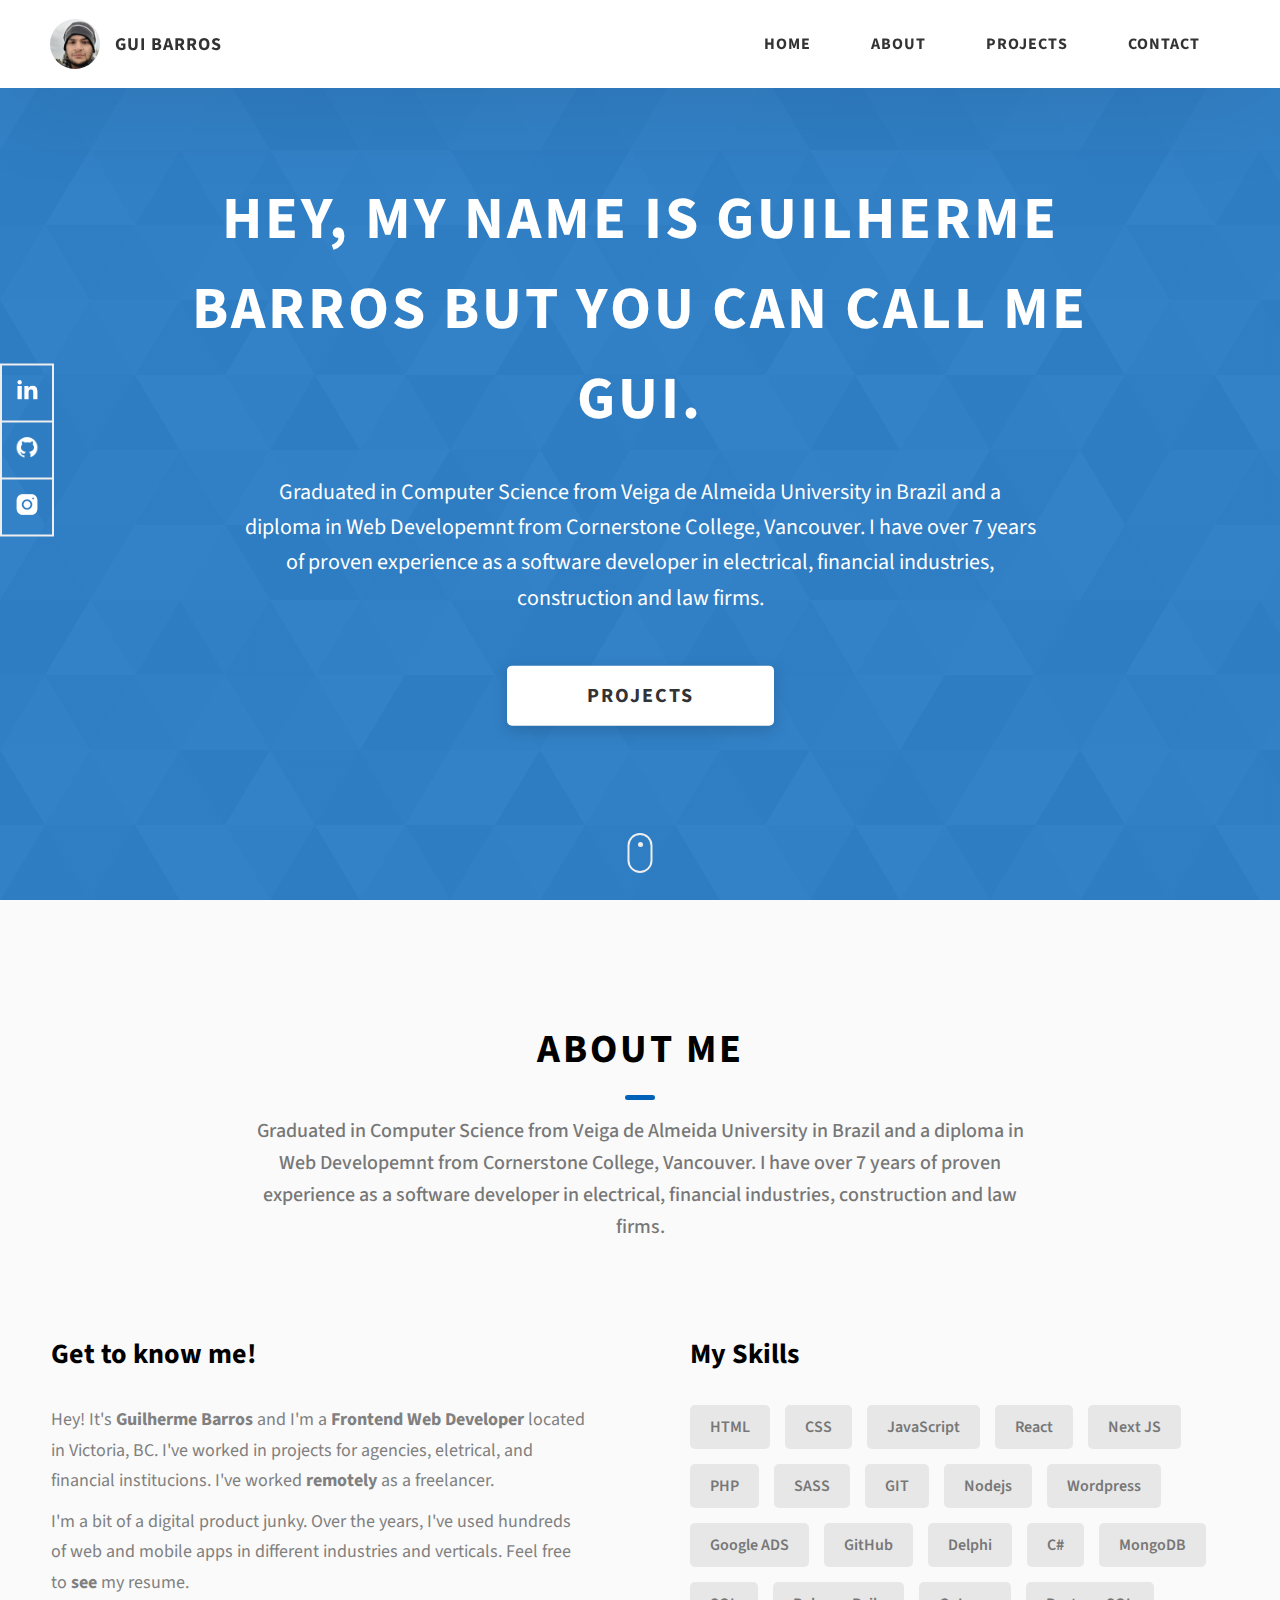
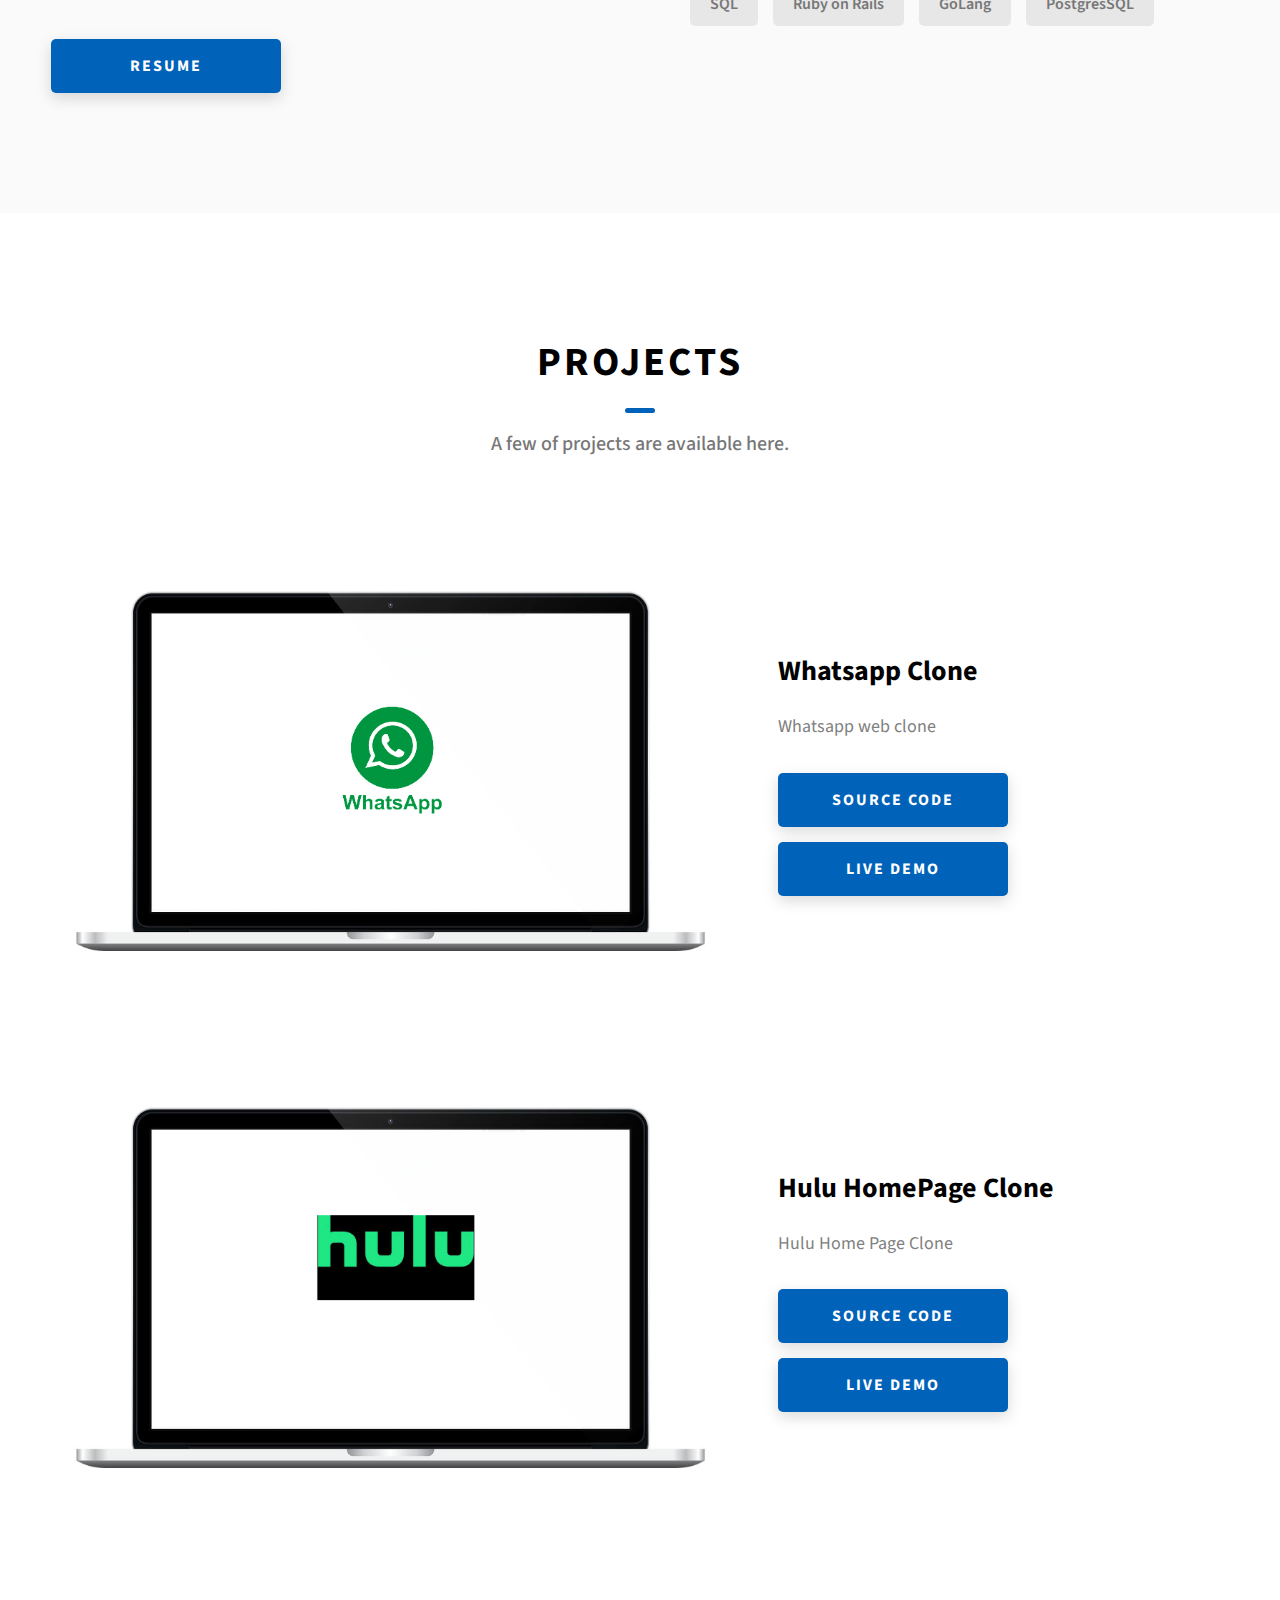
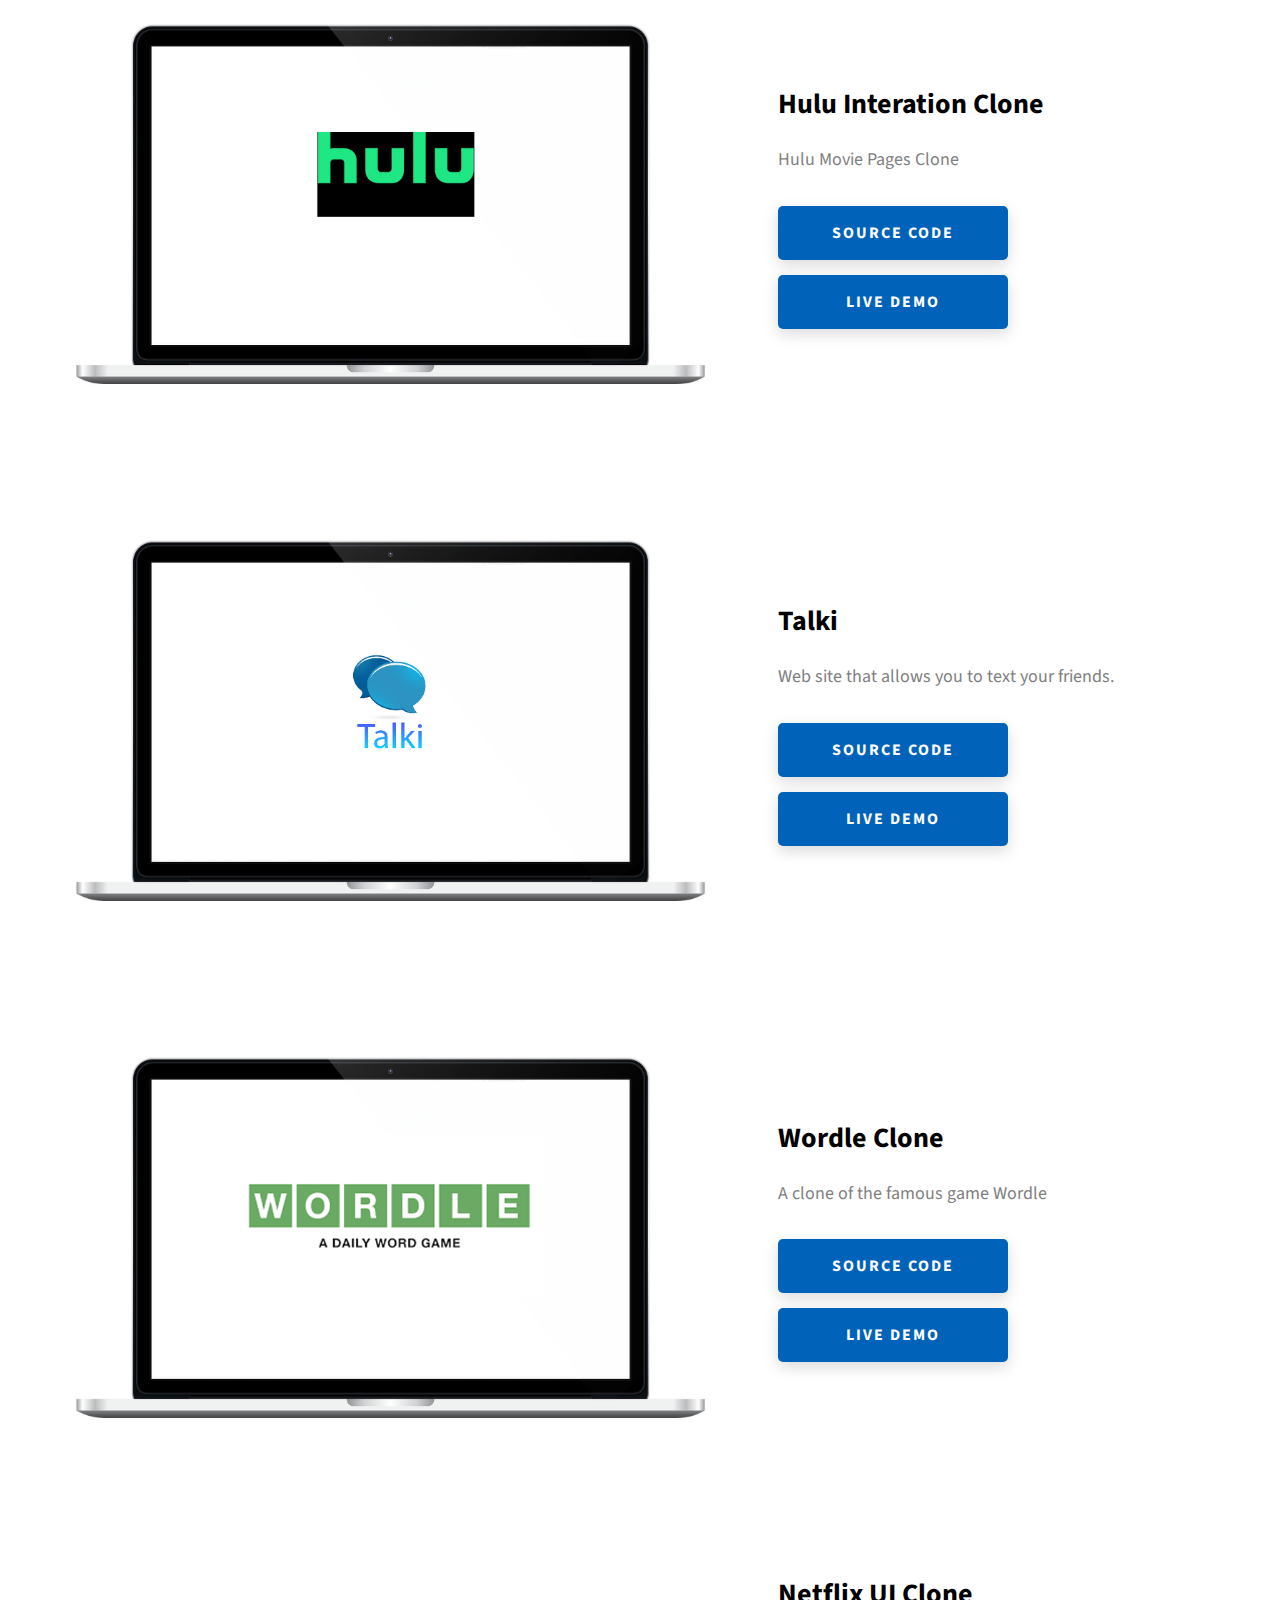
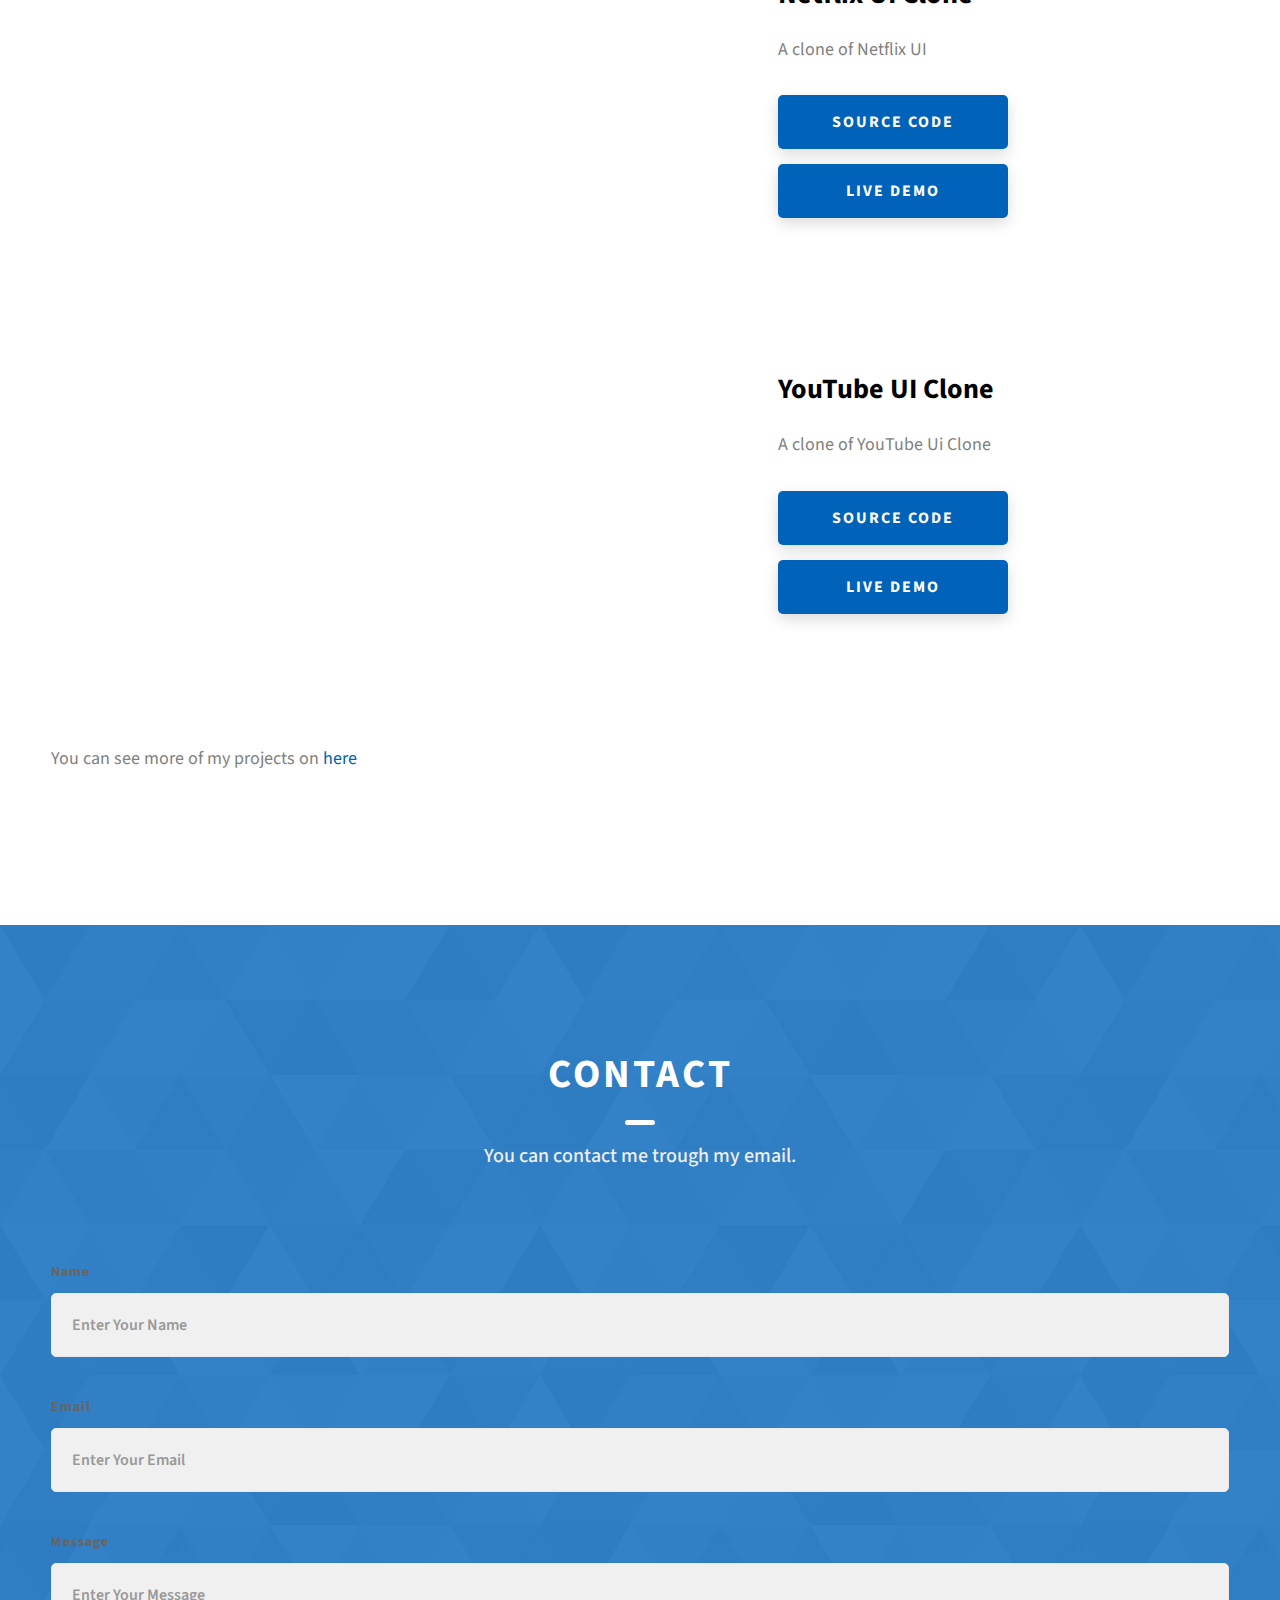
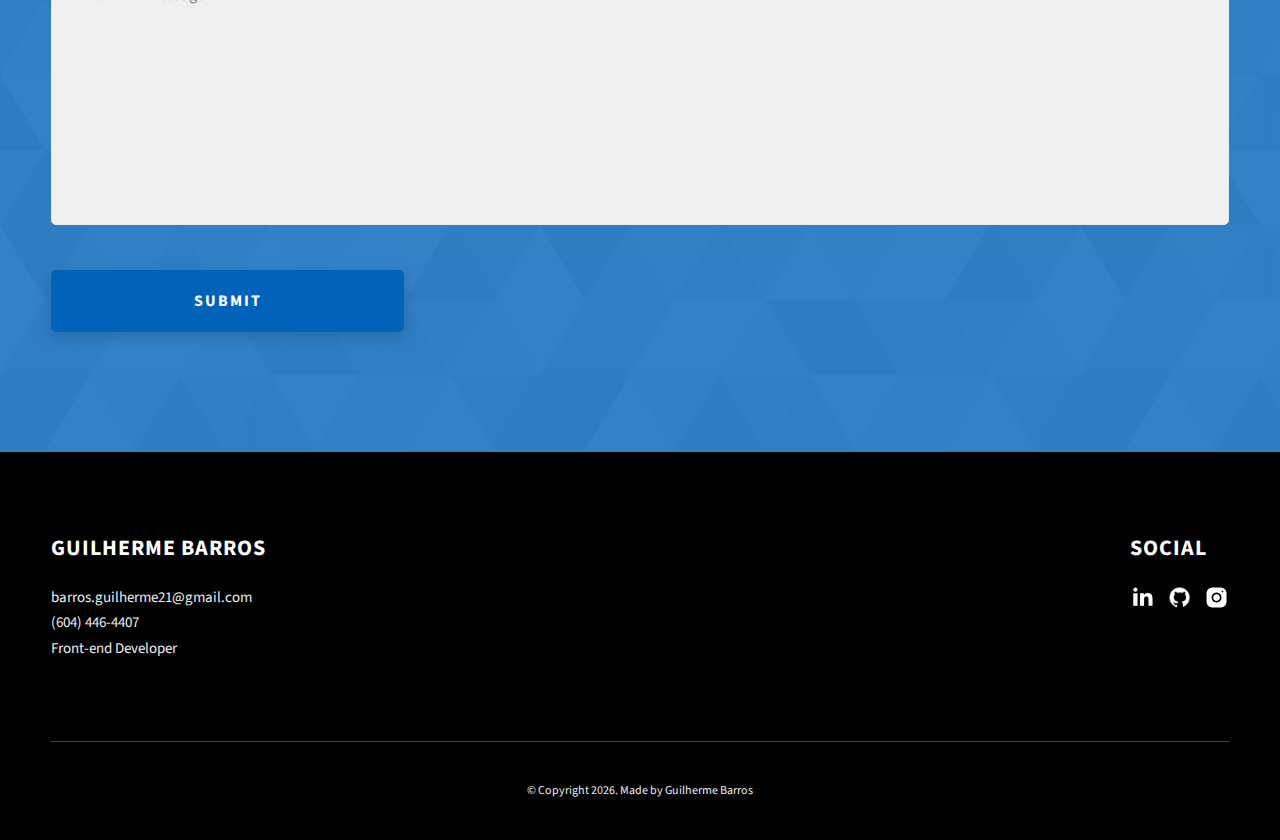
<file: index.html>
<!DOCTYPE html>
<html lang="en">

<head>
  <meta charset="UTF-8" />
  <meta name="viewport" content="width=device-width, initial-scale=1.0" />
  <meta http-equiv="X-UA-Compatible" content="ie=edge" />
  <title>Gui Barros Portfolio</title>
  <meta name="description" content="Gui Barros Portfolio" />
  <script async src="https://pagead2.googlesyndication.com/pagead/js/adsbygoogle.js?client=ca-pub-7949593368110757"
     crossorigin="anonymous"></script>

  <link rel="stylesheet" href="css/style.css" />

  <link rel="preconnect" href="https://fonts.googleapis.com" />
  <link rel="preconnect" href="https://fonts.gstatic.com" crossorigin />
  <link href="https://fonts.googleapis.com/css2?family=Source+Sans+Pro:wght@400;600;700;900&display=swap"
    rel="stylesheet" />
</head>

<body>
  <header class="header">
    <div class="header__content">
      <div class="header__logo-container">
        <div class="header__logo-img-cont">
          <img src="./assets/jpeg/me.jpg" alt="GB" class="header__logo-img" />
        </div>
        <span class="header__logo-sub">Gui Barros</span>
      </div>

      <div class="header__main">
        <ul class="header__links">
          <li class="header__link-wrapper">
            <a href="#home" class="header__link"> Home </a>
          </li>
          <li class="header__link-wrapper">
            <a href="#about" class="header__link">About </a>
          </li>
          <li class="header__link-wrapper">
            <a href="#projects" class="header__link">
              Projects
            </a>
          </li>
          <li class="header__link-wrapper">
            <a href="#contact" class="header__link"> Contact </a>
          </li>
        </ul>
        <div class="header__main-ham-menu-cont">
          <img src="./assets/svg/ham-menu.svg" alt="hamburger menu" class="header__main-ham-menu" />
          <img src="./assets/svg/ham-menu-close.svg" alt="hamburger menu close"
            class="header__main-ham-menu-close d-none" />
        </div>
      </div>
    </div>

    <div class="header__sm-menu">
      <div class="header__sm-menu-content">
        <ul class="header__sm-menu-links">
          <li class="header__sm-menu-link">
            <a href="./index.html"> Home </a>
          </li>

          <li class="header__sm-menu-link">
            <a href="#about"> About </a>
          </li>

          <li class="header__sm-menu-link">
            <a href="#projects"> Projects </a>
          </li>

          <li class="header__sm-menu-link">
            <a href="#contact"> Contact </a>
          </li>
        </ul>
      </div>
    </div>
  </header>
  <section class="home-hero" id="home">
    <div class="home-hero__content">
      <h1 class="heading-primary">Hey, My name is Guilherme Barros but you can call me Gui.</h1>
      <div class="home-hero__info">
        <p class="text-primary">
          Graduated in Computer Science from Veiga de Almeida University in Brazil and a diploma in Web Developemnt from
          Cornerstone College, Vancouver.
          I have over 7 years of proven experience as a software developer in electrical, financial industries,
          construction and law firms.
        </p>
      </div>
      <div class="home-hero__cta">
        <a href="./#projects" class="btn btn--bg">Projects</a>
      </div>
    </div>
    <div class="home-hero__socials">
      <div class="home-hero__social">
        <a href="https://www.linkedin.com/in/guilherme-barros-ab4312137/" class="home-hero__social-icon-link">
          <img src="./assets/png/linkedin-ico.png" alt="icon" class="home-hero__social-icon" />
        </a>
      </div>
      <div class="home-hero__social">
        <a href="https://github.com/GuiBarros21" class="home-hero__social-icon-link">
          <img src="./assets/png/github-ico.png" alt="icon" class="home-hero__social-icon" />
        </a>
      </div>


      <div class="home-hero__social">
        <a href="https://www.instagram.com/guilhermefebarros/"
          class="home-hero__social-icon-link home-hero__social-icon-link--bd-none">
          <img src="./assets/png/insta-ico.png" alt="icon" class="home-hero__social-icon" />
        </a>
      </div>
    </div>
    <div class="home-hero__mouse-scroll-cont">
      <div class="mouse"></div>
    </div>
  </section>
  <section id="about" class="about sec-pad">
    <div class="main-container">
      <h2 class="heading heading-sec heading-sec__mb-med">
        <span class="heading-sec__main">About Me</span>
        <span class="heading-sec__sub">
          Graduated in Computer Science from Veiga de Almeida University in Brazil and a diploma in Web Developemnt from
          Cornerstone College, Vancouver.
          I have over 7 years of proven experience as a software developer in electrical, financial industries,
          construction and law firms.
        </span>
      </h2>
      <div class="about__content">
        <div class="about__content-main">
          <h3 class="about__content-title">Get to know me!</h3>
          <div class="about__content-details">
            <p class="about__content-details-para">
              Hey! It's
              <strong>Guilherme Barros </strong>
              and I'm a <strong> Frontend Web Developer </strong> located in
              Victoria, BC. I've worked in
              projects for agencies, eletrical, and financial institucions. I've worked <strong>remotely </strong>
              as a freelancer.
            </p>
            <p class="about__content-details-para">
              I'm a bit of a digital product junky. Over the years, I've used
              hundreds of web and mobile apps in different industries and
              verticals. Feel free to
              <strong>see</strong> my resume.
            </p>
          </div>
          <a href="./Resume.pdf" target="_blank" class="btn btn--med btn--theme dynamicBgClr">Resume</a>
        </div>
        
        <div class="about__content-skills">
          <h3 class="about__content-title">My Skills</h3>
          <div class="skills">
            <div class="skills__skill">HTML</div>
            <div class="skills__skill">CSS</div>
            <div class="skills__skill">JavaScript</div>
            <div class="skills__skill">React</div>
            <div class="skills__skill">Next JS</div>
            <div class="skills__skill">PHP</div>
            <div class="skills__skill">SASS</div>
            <div class="skills__skill">GIT</div>
            <div class="skills__skill">Nodejs</div>
            <div class="skills__skill">Wordpress</div>
            <div class="skills__skill">Google ADS</div>
            <div class="skills__skill">GitHub</div>
            <div class="skills__skill">Delphi</div>
            <div class="skills__skill">C#</div>
            <div class="skills__skill">MongoDB</div>
            <div class="skills__skill">SQL</div>
            <div class="skills__skill">Ruby on Rails</div>
            <div class="skills__skill">GoLang</div>
            <div class="skills__skill">PostgresSQL</div>
          </div>
        </div>
      </div>
    </div>
  </section>
  <section id="projects" class="projects sec-pad">
    <div class="main-container">
      <h2 class="heading heading-sec heading-sec__mb-bg">
        <span class="heading-sec__main">Projects</span>
        <span class="heading-sec__sub">
          A few of projects are available here.
        </span>
      </h2>

      <div class="projects__content">
        <div class="projects__row">
          <div class="projects__row-img-cont">
            <img src="./assets/jpeg/whatsapp.jpg" alt="Software Screenshot" class="projects__row-img" loading="lazy" />
          </div>
          <div class="projects__row-content">
            <h3 class="projects__row-content-title">Whatsapp Clone</h3>
            <p class="projects__row-content-desc">
              Whatsapp web clone
            </p>
            <a href="https://github.com/GuiBarros21/whatsapp-2.0" class="btn btn--med btn--theme dynamicBgClr"
              target="_blank">Source Code</a><br>
            <a href="https://whatsapp-2-0-jegkj4m9f-guibarros21.vercel.app/"
              class="btn btn--med btn--theme dynamicBgClr" target="_blank">Live Demo</a>
          </div>
        </div>

        <div class="projects__content">
          <div class="projects__row">
            <div class="projects__row-img-cont">
              <img src="./assets/jpeg/hulu.jpg" alt="Software Screenshot" class="projects__row-img" loading="lazy" />
            </div>
            <div class="projects__row-content">
              <h3 class="projects__row-content-title">Hulu HomePage Clone</h3>
              <p class="projects__row-content-desc">
                Hulu Home Page Clone
              </p>
              <a href="https://github.com/GuiBarros21/Hulu-HomePage" class="btn btn--med btn--theme dynamicBgClr"
                target="_blank">Source Code</a><br>
              <a href="https://hulu-home-page.vercel.app/" class="btn btn--med btn--theme dynamicBgClr"
                target="_blank">Live Demo</a>
            </div>
          </div>

          <div class="projects__content">
            <div class="projects__row">
              <div class="projects__row-img-cont">
                <img src="./assets/jpeg/hulu.jpg" alt="Software Screenshot" class="projects__row-img" loading="lazy" />
              </div>
              <div class="projects__row-content">
                <h3 class="projects__row-content-title">Hulu Interation Clone</h3>
                <p class="projects__row-content-desc">
                  Hulu Movie Pages Clone
                </p>
                <a href="https://github.com/GuiBarros21/hulu-clone" class="btn btn--med btn--theme dynamicBgClr"
                  target="_blank">Source Code</a><br>
                <a href="https://hulu-clone-one-black.vercel.app" class="btn btn--med btn--theme dynamicBgClr"
                  target="_blank">Live
                  Demo</a>
              </div>
            </div>

            <div class="projects__content">
              <div class="projects__row">
                <div class="projects__row-img-cont">
                  <img src="./assets/jpeg/talki.jpg" alt="Software Screenshot" class="projects__row-img"
                    loading="lazy" />
                </div>
                <div class="projects__row-content">
                  <h3 class="projects__row-content-title">Talki</h3>
                  <p class="projects__row-content-desc">
                    Web site that allows you to text your friends.
                  </p>
                  <a href="https://github.com/GuiBarros21/Talki" class="btn btn--med btn--theme dynamicBgClr"
                    target="_blank">Source Code</a><br>
                  <a href="https://talki-beta.vercel.app/login" class="btn btn--med btn--theme dynamicBgClr"
                    target="_blank">Live
                    Demo</a>
                </div>
              </div>

              <div class="projects__content">
                <div class="projects__row">
                  <div class="projects__row-img-cont">
                    <img src="./assets/jpeg/wordle.jpg" alt="Software Screenshot" class="projects__row-img"
                      loading="lazy" />
                  </div>
                  <div class="projects__row-content">
                    <h3 class="projects__row-content-title">Wordle Clone</h3>
                    <p class="projects__row-content-desc">
                      A clone of the famous game Wordle
                    </p>
                    <a href="https://github.com/GuiBarros21/Wordle-Clone" class="btn btn--med btn--theme dynamicBgClr"
                      target="_blank">Source
                      Code</a><br>
                    <a href="https://wordle-clone-ivory.vercel.app" class="btn btn--med btn--theme dynamicBgClr"
                      target="_blank">Live
                      Demo</a>
                  </div>
                </div>

                <div class="projects__content">
                  <div class="projects__row">
                    <div class="projects__row-img-cont">
                      <img src="./assets/jpeg/netflix.jpg" alt="Software Screenshot" class="projects__row-img"
                        loading="lazy" />
                    </div>
                    <div class="projects__row-content">
                      <h3 class="projects__row-content-title">Netflix UI Clone</h3>
                      <p class="projects__row-content-desc">
                        A clone of Netflix UI
                      </p>
                      <a href="https://github.com/GuiBarros21/netflix-ui-clone"
                        class="btn btn--med btn--theme dynamicBgClr" target="_blank">Source
                        Code</a><br>
                      <a href="https://netflix-ui-clone-psi.vercel.app/" class="btn btn--med btn--theme dynamicBgClr"
                        target="_blank">Live
                        Demo</a>
                    </div>
                  </div>

                  <div class="projects__content">
                    <div class="projects__row">
                      <div class="projects__row-img-cont">
                        <img src="./assets/jpeg/youtube.jpg" alt="Software Screenshot" class="projects__row-img"
                          loading="lazy" />
                      </div>
                      <div class="projects__row-content">
                        <h3 class="projects__row-content-title">YouTube UI Clone</h3>
                        <p class="projects__row-content-desc">
                          A clone of YouTube Ui Clone
                        </p>
                        <a href="https://github.com/GuiBarros21/Youtube-ui-clone"
                          class="btn btn--med btn--theme dynamicBgClr" target="_blank">Source
                          Code</a><br>
                        <a href="https://guibarros21.github.io/Youtube-ui-clone/"
                          class="btn btn--med btn--theme dynamicBgClr" target="_blank">Live
                          Demo</a>
                      </div>
                    </div>
                    <p class="projects__row-content-desc">You can see more of my projects on <a class="contact__porftifolio" href="
                      https://github.com/GuiBarros21">here</a></p>
                  </div>
                </div>
  </section>
  <section id="contact" class="contact sec-pad dynamicBg">
    <div class="main-container">
      <h2 class="heading heading-sec heading-sec__mb-med">
        <span class="heading-sec__main heading-sec__main--lt">Contact</span>
        <span class="heading-sec__sub heading-sec__sub--lt">
          You can contact me trough my email.
        </span>
      </h2>
      <div class="contact__form-container">
        <form action="mailto:barros.guilherme21@gmail.com" method="post" class="contact__form">
          <div class="contact__form-field">
            <label class="contact__form-label" for="name">Name</label>
            <input required placeholder="Enter Your Name" type="text" class="contact__form-input" name="name"
              id="name" />
          </div>
          <div class="contact__form-field">
            <label class="contact__form-label" for="email">Email</label>
            <input required placeholder="Enter Your Email" type="text" class="contact__form-input" name="email"
              id="email" />
          </div>
          <div class="contact__form-field">
            <label class="contact__form-label" for="message">Message</label>
            <textarea required cols="30" rows="10" class="contact__form-input" placeholder="Enter Your Message"
              name="message" id="message"></textarea>
          </div>
          <button class="btn btn--theme contact__btn" id="contact__">
            Submit
          </button>
        </form>
      </div>
    </div>
  </section>
  <footer class="main-footer">
    <div class="main-container">
      <div class="main-footer__upper">
        <div class="main-footer__row main-footer__row-1">
          <h2 class="heading heading-sm main-footer__heading-sm">
            <span>Social</span>
          </h2>
          <div class="main-footer__social-cont">
            <a target="_blank" rel="noreferrer" href="https://www.linkedin.com/in/guilherme-barros-ab4312137/">
              <img class="main-footer__icon" src="./assets/png/linkedin-ico.png" alt="icon" />
            </a>
            <a target="_blank" rel="noreferrer" href="https://github.com/GuiBarros21">
              <img class="main-footer__icon" src="./assets/png/github-ico.png" alt="icon" />
            </a>
            <a target="_blank" rel="noreferrer" href="https://www.instagram.com/guilhermefebarros/">
              <img class="main-footer__icon main-footer__icon--mr-none" src="./assets/png/insta-ico.png" alt="icon" />
            </a>
          </div>
        </div>
        <div class="main-footer__row main-footer__row-2">
          <h4 class="heading heading-sm text-lt">Guilherme Barros <br>
          </h4>
          <p class="main-footer__short-desc">
            barros.guilherme21@gmail.com<br>
            (604) 446-4407<br>
            Front-end Developer
          </p>
        </div>
      </div>
      <div class="main-footer__lower">
        &copy; Copyright <span id="year"></span>. Made by Guilherme Barros
      </div>
    </div>
  </footer>
  <script src="./index.js"></script>
  <script>
    
    const year = new Date().getFullYear();
    document.getElementById('year').textContent = year;
  </script>
</body>

</html>
</file>
<file: css/style.css>
*,
*::after,
*::before {
  margin: 0;
  padding: 0;
  box-sizing: inherit;
  font-family: inherit; }

html {
  font-size: 62.5%;
  scroll-behavior: smooth; }
  @media only screen and (max-width: 75em) {
    html {
      font-size: 59%; } }
  @media only screen and (max-width: 56.25em) {
    html {
      font-size: 56%; } }
  @media only screen and (min-width: 112.5em) {
    html {
      font-size: 65%; } }

body {
  box-sizing: border-box;
  position: relative;
  line-height: 1.5;
  font-family: sans-serif;
  overflow-x: hidden;
  overflow-y: scroll;
  font-family: 'Source Sans Pro', sans-serif; }

a {
  text-decoration: none;
  color: inherit; }

li {
  list-style: none; }

input:focus,
button:focus,
a:focus,
textarea:focus {
  outline: none; }

button {
  border: none;
  cursor: pointer; }

textarea {
  resize: none; }

.heading-primary {
  font-size: 6rem;
  text-transform: uppercase;
  letter-spacing: 3px;
  text-align: center; }
  @media only screen and (max-width: 37.5em) {
    .heading-primary {
      font-size: 4.5rem; } }

.heading-sec__mb-bg {
  margin-bottom: 11rem; }
  @media only screen and (max-width: 56.25em) {
    .heading-sec__mb-bg {
      margin-bottom: 8rem; } }

.heading-sec__mb-med {
  margin-bottom: 9rem; }
  @media only screen and (max-width: 56.25em) {
    .heading-sec__mb-med {
      margin-bottom: 8rem; } }

.heading-sec__main {
  display: block;
  font-size: 4rem;
  text-transform: uppercase;
  letter-spacing: 1px;
  letter-spacing: 3px;
  text-align: center;
  margin-bottom: 3.5rem;
  position: relative; }
  .heading-sec__main--lt {
    color: #fff; }
    .heading-sec__main--lt::after {
      content: '';
      background: #fff !important; }
  .heading-sec__main::after {
    content: '';
    position: absolute;
    top: calc(100% + 1.5rem);
    height: 5px;
    width: 3rem;
    background: #0062b9;
    left: 50%;
    transform: translateX(-50%);
    border-radius: 5px; }
    @media only screen and (max-width: 37.5em) {
      .heading-sec__main::after {
        top: calc(100% + 1.2rem); } }

.heading-sec__sub {
  display: block;
  text-align: center;
  color: #777;
  font-size: 2rem;
  font-weight: 500;
  max-width: 80rem;
  margin: auto;
  line-height: 1.6; }
  @media only screen and (max-width: 37.5em) {
    .heading-sec__sub {
      font-size: 1.8rem; } }
  .heading-sec__sub--lt {
    color: #eee; }

.heading-sm {
  font-size: 2.2rem;
  text-transform: uppercase;
  letter-spacing: 1px; }

.main-container {
  max-width: 120rem;
  margin: auto;
  width: 92%; }

.btn {
  background: #fff;
  color: #333;
  text-transform: uppercase;
  letter-spacing: 2px;
  display: inline-block;
  font-weight: 700;
  border-radius: 5px;
  box-shadow: 0 5px 15px 0 rgba(0, 0, 0, 0.15);
  transition: transform .3s; }
  .btn:hover {
    transform: translateY(-3px); }
  .btn--bg {
    padding: 1.5rem 8rem;
    font-size: 2rem; }
  .btn--med {
    padding: 1.5rem 5rem;
    font-size: 1.6rem;
    width: 23rem;
    text-align: center;
     }
  .btn--theme {
    background: #0062b9;
    color: #fff; }
  .btn--theme-inv {
    color: #0062b9;
    background: #fff;
    border: 2px solid #0062b9;
    box-shadow: none;
    padding: calc(1.5rem - 2px) calc(5rem - 2px); }

.sec-pad {
  padding: 12rem 0; }
  @media only screen and (max-width: 56.25em) {
    .sec-pad {
      padding: 8rem 0; } }

.text-primary {
  color: #fff;
  font-size: 2.2rem;
  text-align: center;
  width: 100%;
  line-height: 1.6; }
  @media only screen and (max-width: 37.5em) {
    .text-primary {
      font-size: 2rem; } }

.d-none {
  display: none; }

.home-hero {
  color: #fff;
  background: linear-gradient(to right, rgba(0, 98, 185, 0.8), rgba(0, 98, 185, 0.8)), url(../../assets/svg/common-bg.svg);
  background-position: center;
  height: 100vh;
  min-height: 80rem;
  max-height: 120rem;
  position: relative; }
  @media only screen and (max-width: 37.5em) {
    .home-hero {
      height: unset;
      min-height: unset; } }
  .home-hero__socials {
    position: absolute;
    top: 50%;
    border: 2px solid #eee;
    border-left: 2px solid #eee;
    transform: translateY(-50%); }
    @media only screen and (max-width: 56.25em) {
      .home-hero__socials {
        display: none; } }
  .home-hero__mouse-scroll-cont {
    position: absolute;
    bottom: 3%;
    left: 50%;
    transform: translateX(-50%); }
    @media only screen and (max-width: 37.5em) {
      .home-hero__mouse-scroll-cont {
        display: none; } }
  .home-hero__social {
    width: 5rem; }
  .home-hero__social-icon-link {
    width: 100%;
    display: block;
    padding: 1.2rem;
    border-bottom: 2px solid #eee;
    transition: background .3s; }
    .home-hero__social-icon-link:hover {
      background: rgba(255, 255, 255, 0.1); }
    .home-hero__social-icon-link--bd-none {
      border-bottom: 0; }
  .home-hero__social-icon {
    width: 100%; }
  .home-hero__content {
    position: absolute;
    top: 50%;
    left: 50%;
    transform: translate(-50%, -50%);
    max-width: 90rem;
    width: 92%; }
    @media only screen and (max-width: 37.5em) {
      .home-hero__content {
        padding: 19rem 0 13rem 0;
        margin: auto;
        position: static;
        transform: translate(0, 0); } }
  .home-hero__info {
    margin: 3rem auto 0 auto;
    max-width: 80rem; }
  .home-hero__cta {
    margin-top: 5rem;
    text-align: center; }

.about {
  background: #fafafa; }
  .about__content {
    display: grid;
    grid-template-columns: 1fr 1fr;
    grid-gap: 10rem; }
    @media only screen and (max-width: 56.25em) {
      .about__content {
        grid-template-columns: 1fr;
        grid-gap: 8rem; } }
    .about__content-title {
      font-weight: 700;
      font-size: 2.8rem;
      margin-bottom: 3rem; }
      @media only screen and (max-width: 37.5em) {
        .about__content-title {
          font-size: 2.4rem; } }
    .about__content-details-para {
      font-size: 1.8rem;
      color: grey;
      max-width: 60rem;
      line-height: 1.7;
      margin-bottom: 1rem; }
      .about__content-details-para--hl {
        font-weight: 700;
        margin: 0 3px; }
      .about__content-details-para:last-child {
        margin-bottom: 4rem; }

.projects__row {
  display: grid;
  grid-template-columns: 1.5fr 1fr;
  grid-gap: 5rem;
  margin-bottom: 11rem; }
  @media only screen and (max-width: 56.25em) {
    .projects__row {
      grid-template-columns: 1fr;
      grid-gap: 2rem;
      margin-bottom: 8rem; } }
  @media only screen and (max-width: 56.25em) {
    .projects__row {
      text-align: center; } }
  .projects__row:last-child {
    margin-bottom: 0; }
  .projects__row-img-cont {
    overflow: hidden; }
  .projects__row-img {
    width: 100%;
    display: block;
    object-fit: cover; }
  .projects__row-content {
    padding: 2rem 0;
    display: flex;
    justify-content: center;
    flex-direction: column;
    align-items: flex-start; }
    @media only screen and (max-width: 56.25em) {
      .projects__row-content {
        align-items: center; } }
    .projects__row-content-title {
      font-weight: 700;
      font-size: 2.8rem;
      margin-bottom: 2rem; }
      @media only screen and (max-width: 37.5em) {
        .projects__row-content-title {
          font-size: 2.4rem; } }
    .projects__row-content-desc {
      font-size: 1.8rem;
      color: grey;
      max-width: 60rem;
      line-height: 1.7;
      margin-bottom: 3rem; }
      @media only screen and (max-width: 37.5em) {
        .projects__row-content-desc {
          font-size: 1.7rem; } }

.contact {
  background: linear-gradient(to right, rgba(0, 98, 185, 0.8), rgba(0, 98, 185, 0.8)), url(../../assets/svg/common-bg.svg);
  background-size: cover;
  background-position: center; }
  .from__form-container {
    box-shadow: 0 0 10px rgba(0, 0, 0, 0.1);
    background: white;
    padding: 4rem;
    margin-top: 6rem;
    max-width: 80rem;
    text-align: right;
    width: 95%;
    border-radius: 5px;
    margin: 5rem auto 0 auto; }
    @media only screen and (max-width: 37.5em) {
      .contact__form-container {
        padding: 3rem; } }
  .contact__form-field {
    margin-bottom: 4rem; }
    @media only screen and (max-width: 37.5em) {
      .contact__form-field {
        margin-bottom: 3rem; } }
  .contact__form-label {
    color: #666;
    font-size: 1.4rem;
    letter-spacing: 1px;
    font-weight: 700;
    margin-bottom: 1rem;
    display: block;
    text-align: left; }
  .contact__form-input {
    color: #333;
    padding: 2rem;
    width: 100%;
    border: 1px solid #ebebeb;
    font-size: 1.6rem;
    letter-spacing: 0px;
    background: #f0f0f0;
    border-radius: 5px;
    font-weight: 600;
   }
    .contact__form-input::placeholder {
      color: #999;
      font-weight: 600;
      font-size: 1.6rem; }
    .contact__form-input::-webkit-input-placeholder {
      color: #999;
      font-weight: 600;
      font-size: 1.6rem; }
    .contact__form-input:-ms-input-placeholder {
      color: #999;
      font-weight: 600;
      font-size: 1.6rem; }
    .contact__form-input::-ms-input-placeholder {
      color: #999;
      font-weight: 600;
      font-size: 1.6rem; }
    .contact__form-input:-moz-placeholder {
      opacity: 1;
      color: #999;
      font-weight: 600;
      font-size: 1.6rem; }
    .contact__form-input::-moz-placeholder {
      opacity: 1;
      color: #999;
      font-weight: 600;
      font-size: 1.6rem; }
  .contact__btn {
    width: 30%;
    padding: 2rem 4rem;
    font-size: 1.6rem; }
    @media only screen and (max-width: 37.5em) {
      .contact__btn {
        width: 100%; } }

.project-cs-hero {
  color: #fff;
  background: linear-gradient(to right, rgba(0, 98, 185, 0.8), rgba(0, 98, 185, 0.8)), url(../../assets/svg/common-bg.svg);
  background-size: cover;
  background-position: center;
  position: relative; }
  @media only screen and (max-width: 37.5em) {
    .project-cs-hero {
      height: unset;
      min-height: unset; } }
  .project-cs-hero__content {
    padding: 25rem 0 17rem 0;
    max-width: 90rem;
    width: 92%;
    margin: auto; }
    @media only screen and (max-width: 37.5em) {
      .project-cs-hero__content {
        padding: 19rem 0 13rem 0;
        margin: auto;
        position: static;
        transform: translate(0, 0); } }
  .project-cs-hero__info {
    margin: 3rem auto 0 auto;
    max-width: 80rem; }
  .project-cs-hero__cta {
    margin-top: 5rem;
    text-align: center; }

.project-details__content {
  padding: 8rem 0;
  max-width: 90rem;
  margin: auto; }
  .project-details__content-title {
    font-weight: 700;
    font-size: 2.8rem;
    margin-bottom: 3rem; }
    @media only screen and (max-width: 37.5em) {
      .project-details__content-title {
        font-size: 2.4rem; } }

.project-details__showcase-img-cont {
  width: 100%;
  margin-bottom: 6rem; }

.project-details__showcase-img {
  width: 100%; }

.project-details__content-main {
  width: 100%;
  max-width: 70rem;
  margin: auto; }

.project-details__desc {
  margin: 0 0 7rem 0; }
  .project-details__desc-para {
    font-size: 1.8rem;
    line-height: 1.7;
    color: grey;
    margin-bottom: 2rem; }

.project-details__tools-used {
  margin: 0 0 7rem 0; }
  .project-details__tools-used-list {
    display: flex;
    flex-wrap: wrap; }
  .project-details__tools-used-item {
    padding: 1rem 2rem;
    margin-bottom: 1.5rem;
    margin-right: 1.5rem;
    font-size: 1.6rem;
    background: rgba(153, 153, 153, 0.2);
    border-radius: 5px;
    font-weight: 600;
    color: #777; }

.project-details__links {
  margin: 0 0; }
  .project-details__links-btn {
    margin-right: 2rem; }
    @media only screen and (max-width: 37.5em) {
      .project-details__links-btn {
        margin-right: 0;
        width: 70%;
        margin-bottom: 2rem;
        text-align: center; } }
    .project-details__links-btn:last-child {
      margin: 0; }
      @media only screen and (max-width: 37.5em) {
        .project-details__links-btn:last-child {
          margin: 0; } }

.header {
  position: fixed;
  width: 100%;
  z-index: 1000;
  background: #000;
  background: #fff;
  box-shadow: 0 10px 100px rgba(0, 0, 0, 0.1); }
  .header__content {
    display: flex;
    align-items: center;
    justify-content: space-between;
    padding: 1rem 5rem; }
    @media only screen and (max-width: 56.25em) {
      .header__content {
        padding: 0 2rem; } }
  .header__logo-container {
    display: flex;
    align-items: center;
    cursor: pointer;
    color: #333;
    transition: color .3s; }
    .header__logo-container:hover {
      color: #0062b9; }
  .header__logo-img-cont {
    width: 5rem;
    height: 5rem;
    border-radius: 50px;
    overflow: hidden;
    margin-right: 1.5rem;
    background: #0062b9; }
    @media only screen and (max-width: 56.25em) {
      .header__logo-img-cont {
        width: 4.5rem;
        height: 4.5rem;
        margin-right: 1.2rem; } }
  .header__logo-img {
    width: 100%;
    height: 100%;
    object-fit: cover;
    object-position: center;
    display: block; }
  .header__logo-sub {
    font-size: 1.8rem;
    text-transform: uppercase;
    font-weight: 700;
    letter-spacing: 1px; }
  .header__links {
    display: flex; }
    @media only screen and (max-width: 37.5em) {
      .header__links {
        display: none; } }
  .header__link {
    padding: 2.2rem 3rem;
    display: inline-block;
    font-size: 1.6rem;
    color: #333;
    text-transform: uppercase;
    letter-spacing: 1px;
    font-weight: 700;
    transition: color .3s; }
    .header__link:hover {
      color: #0062b9; }
    @media only screen and (max-width: 56.25em) {
      .header__link {
        padding: 3rem 1.8rem;
        font-size: 1.5rem; } }
  .header__main-ham-menu-cont {
    display: none;
    width: 3rem;
    padding: 2.2rem 0; }
    @media only screen and (max-width: 37.5em) {
      .header__main-ham-menu-cont {
        display: block; } }
  .header__main-ham-menu {
    width: 100%; }
  .header__main-ham-menu-close {
    width: 100%; }
  .header__sm-menu {
    background: #fff;
    position: absolute;
    width: 100%;
    top: 100%;
    visibility: hidden;
    opacity: 0;
    transition: all .3s;
    box-shadow: 0px 5px 5px 0px rgba(0, 0, 0, 0.1);
    -webkit-box-shadow: 0px 5px 5px 0px rgba(0, 0, 0, 0.1);
    -moz-box-shadow: 0px 5px 5px 0px rgba(0, 0, 0, 0.1); }
    .header__sm-menu {
      visibility: hidden;
      opacity: 0;
       }
      @media only screen and (max-width: 37.5em) {
        .header__sm-menu--active {
          visibility: visible;
          opacity: 1; } }
  .header__sm-menu-link a {
    display: block;
    text-decoration: none;
    padding: 2.5rem 3rem;
    font-size: 1.6rem;
    color: #333;
    text-align: right;
    border-bottom: 1px solid #eee;
    font-weight: 700;
    text-transform: uppercase;
    letter-spacing: 2px;
    transition: color .3s; }
    .header__sm-menu-link a:hover, .active {
      color: #0062b9; }
  .header__sm-menu-link:first-child a {
    border-top: 1px solid #eee; }
  .header__sm-menu-link-last {
    border-bottom: 0; }
  

.main-footer {
  background: #000;
  color: #fff; }
  .main-footer__upper {
    display: flex;
    justify-content: space-between;
    padding: 8rem 0; }
    @media only screen and (max-width: 56.25em) {
      .main-footer__upper {
        padding: 6rem 0; } }
    @media only screen and (max-width: 37.5em) {
      .main-footer__upper {
        display: block; } }
  .main-footer__row-1 {
    order: 2; }
    @media only screen and (max-width: 56.25em) {
      .main-footer__row-1 {
        margin-bottom: 5rem; } }
  .main-footer__row-2 {
    width: 40%;
    order: 1;
    max-width: 50rem; }
    @media only screen and (max-width: 56.25em) {
      .main-footer__row-2 {
        width: 100%; } }
  .main-footer__short-desc {
    margin-top: 2rem;
    color: #eee;
    font-size: 1.5rem;
    line-height: 1.7; }
  .main-footer__social-cont {
    margin-top: 2rem; }
  .main-footer__icon {
    margin-right: 1rem;
    width: 2.5rem; }
    .main-footer__icon--mr-none {
      margin-right: 0; }
  .main-footer__lower {
    padding: 4rem 0;
    border-top: 1px solid #444;
    color: #eee;
    font-size: 1.2rem;
    text-align: left;
    text-align: center; }
    .main-footer__lower a {
      text-decoration: underline;
      font-weight: bold;
      margin-left: 2px; }
    @media only screen and (max-width: 56.25em) {
      .main-footer__lower {
        padding: 3.5rem 0; } }

.skills {
  display: flex;
  flex-wrap: wrap; }
.skills__skill:hover
{
  background-color: #0062b9;
  color: #ebebeb;
  border-color: #000;

}
  .skills__skill {
    padding: 1rem 2rem;
    margin-bottom: 1.5rem;
    margin-right: 1.5rem;
    font-size: 1.6rem;
    background: rgba(153, 153, 153, 0.2);
    border-radius: 5px;
    font-weight: 600;
    color: #777; }

  .contact__porftifolio{
      color: #0062b9;
      font-weight: 400;
      
  }

.mouse {
  width: 25px;
  height: 40px;
  border: 2px solid #eee;
  border-radius: 60px;
  position: relative;
  overflow: hidden; }
  .mouse::before {
    content: '';
    width: 5px;
    height: 5px;
    position: absolute;
    top: 7px;
    left: 50%;
    transform: translateX(-50%);
    background-color: #eee;
    border-radius: 50%;
    opacity: 1;
    animation: wheel 1.3s infinite;
    -webkit-animation: wheel 1.3s infinite; }

@keyframes wheel {
  to {
    opacity: 0;
    top: 27px; } }

@-webkit-keyframes wheel {
  to {
    opacity: 0;
    top: 27px; } 

}
</file>
